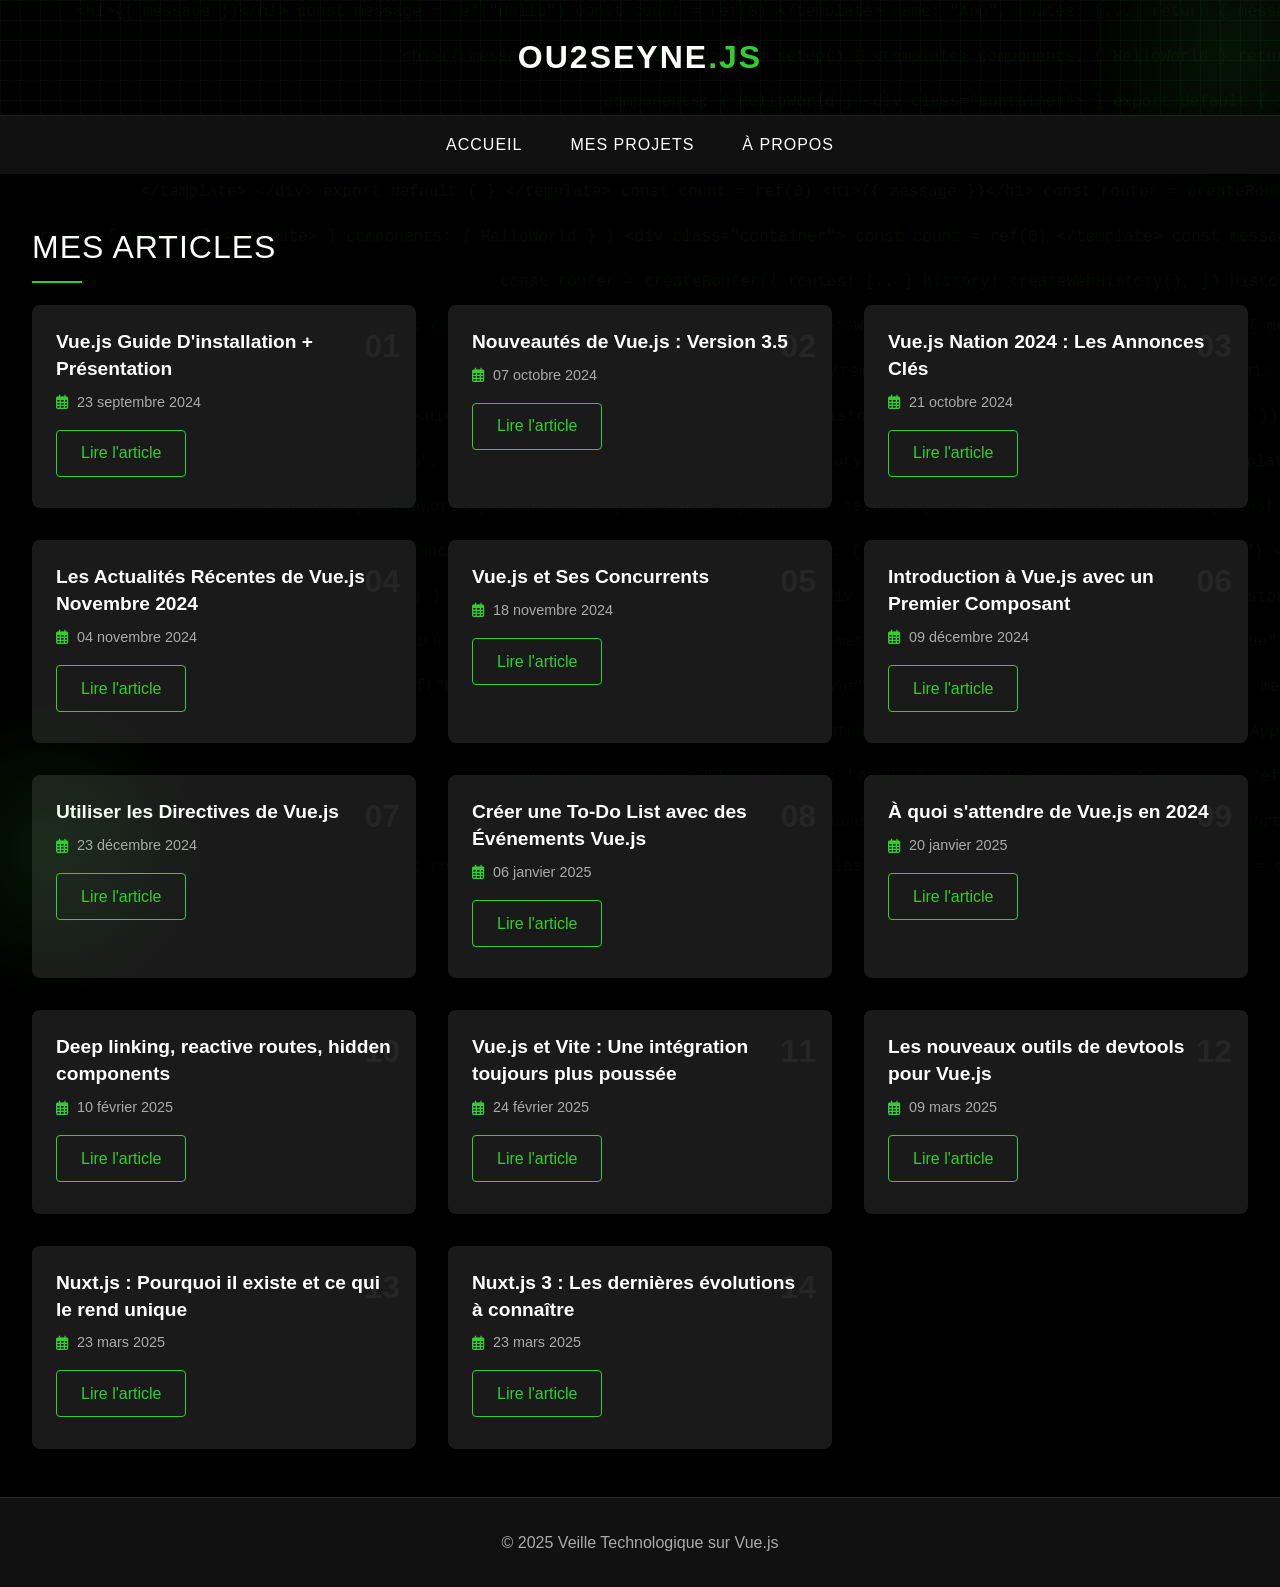
<file: index.html>
<!DOCTYPE html>
<html lang="fr">
<head>
    <meta charset="UTF-8">
    <meta name="viewport" content="width=device-width, initial-scale=1.0">
    <title>OU2SEYNE</title>
    <link rel="stylesheet" href="https://cdnjs.cloudflare.com/ajax/libs/font-awesome/6.0.0/css/all.min.css">
    <link rel="stylesheet" href="style.css">
</head>
<body>
    <header>
        <div class="grid-background"></div>
        <h1 class="logo">OU2SEYNE<span>.JS</span></h1>
    </header>
    
    <nav>
        <ul>
            <li><a href="#home">Accueil</a></li>
            <li><a href="projects.html">Mes Projets</a></li>
            <li><a href="about.html">À propos</a></li>
        </ul>
    </nav>
    
    <div class="code-background" id="codeBackground"></div>
    <div class="glowing-circle circle-1"></div>
        <div class="glowing-circle circle-2"></div>

    <div class="container">
        <h2 class="section-title" id="articles">Mes articles</h2>
        <section class="article-list">
        </section>
    </div>
    
    <footer>
        <p>&copy; 2025 Veille Technologique sur Vue.js</p>
    </footer>

<script src="script.js"></script>
<script src="about.js"></script>

</body>
</html>
</file>
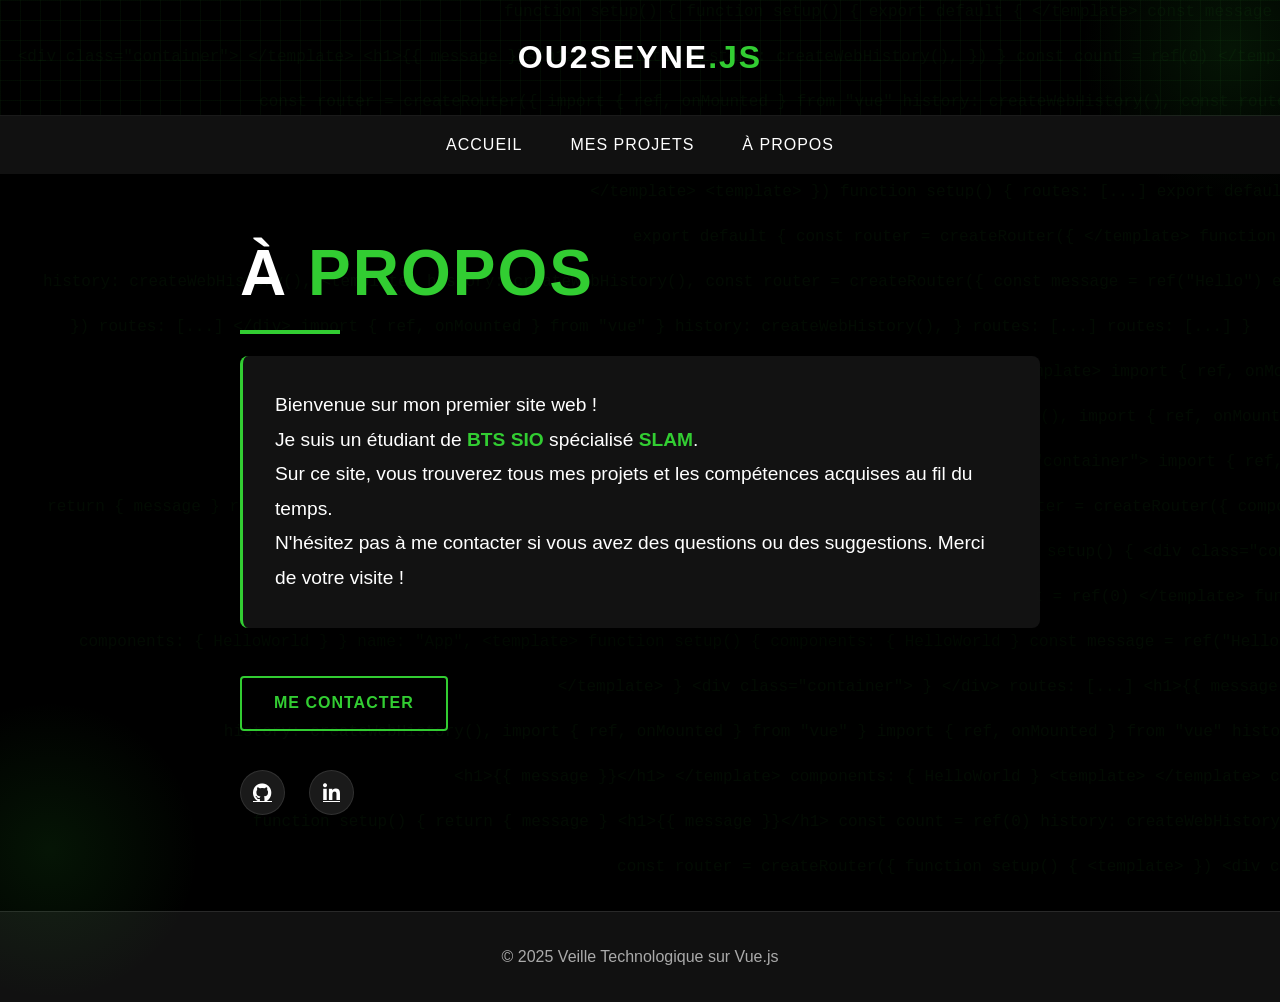
<file: about.html>
<!DOCTYPE html>
<html lang="fr">
<head>
    <meta charset="UTF-8">
    <meta name="viewport" content="width=device-width, initial-scale=1.0">
    <title>ousseyne À propos</title>
    <link rel="stylesheet" href="https://cdnjs.cloudflare.com/ajax/libs/font-awesome/6.0.0/css/all.min.css">
    <link rel="stylesheet" href="style.css">
</head>
<body>
    <header>
        <div class="grid-background"></div>
        <h1 class="logo">OU2SEYNE<span>.JS</span></h1>
    </header>
    
    <nav>
        <ul>
            <li><a href="index.html">Accueil</a></li>
            <li><a href="projects.html">Mes Projets</a></li>
            <li><a href="#about">À propos</a></li>
        </ul>
    </nav>
    <div class="glowing-circle circle-1"></div>
        <div class="glowing-circle circle-2"></div>
        <div class="code-background" id="codeBackground"></div>

    
    <section class="about-section" id="about">
        
        
        <div class="about-container">
            <h1 class="about-title">À <span>Propos</span></h1>

            
            <div class="about-text">
                <p>Bienvenue sur mon premier site web !</p>
                <p>Je suis un étudiant de <strong>BTS SIO</strong> spécialisé <strong>SLAM</strong>.</p>
                <p>Sur ce site, vous trouverez tous mes projets et les compétences acquises au fil du temps.</p>
                <p>N'hésitez pas à me contacter si vous avez des questions ou des suggestions. Merci de votre visite !</p>
            </div>
            
            <a href="#contact" class="contact-btn">Me contacter</a>
            
            <div class="social-links">
                <a href="https://github.com/Ou2seyne" class="social-link"><i class="fab fa-github"></i></a>
                <a href="https://fr.linkedin.com/in/ousseyne-marafa-saley-73422b2a1?trk=public_post_feed-actor-name" class="social-link"><i class="fab fa-linkedin-in"></i></a>
            </div>
        </div>
    </section>
    
    <footer>
        <p>&copy; 2025 Veille Technologique sur Vue.js</p>
    </footer>

<script src="about.js"></script>

</body>
</html>
</file>
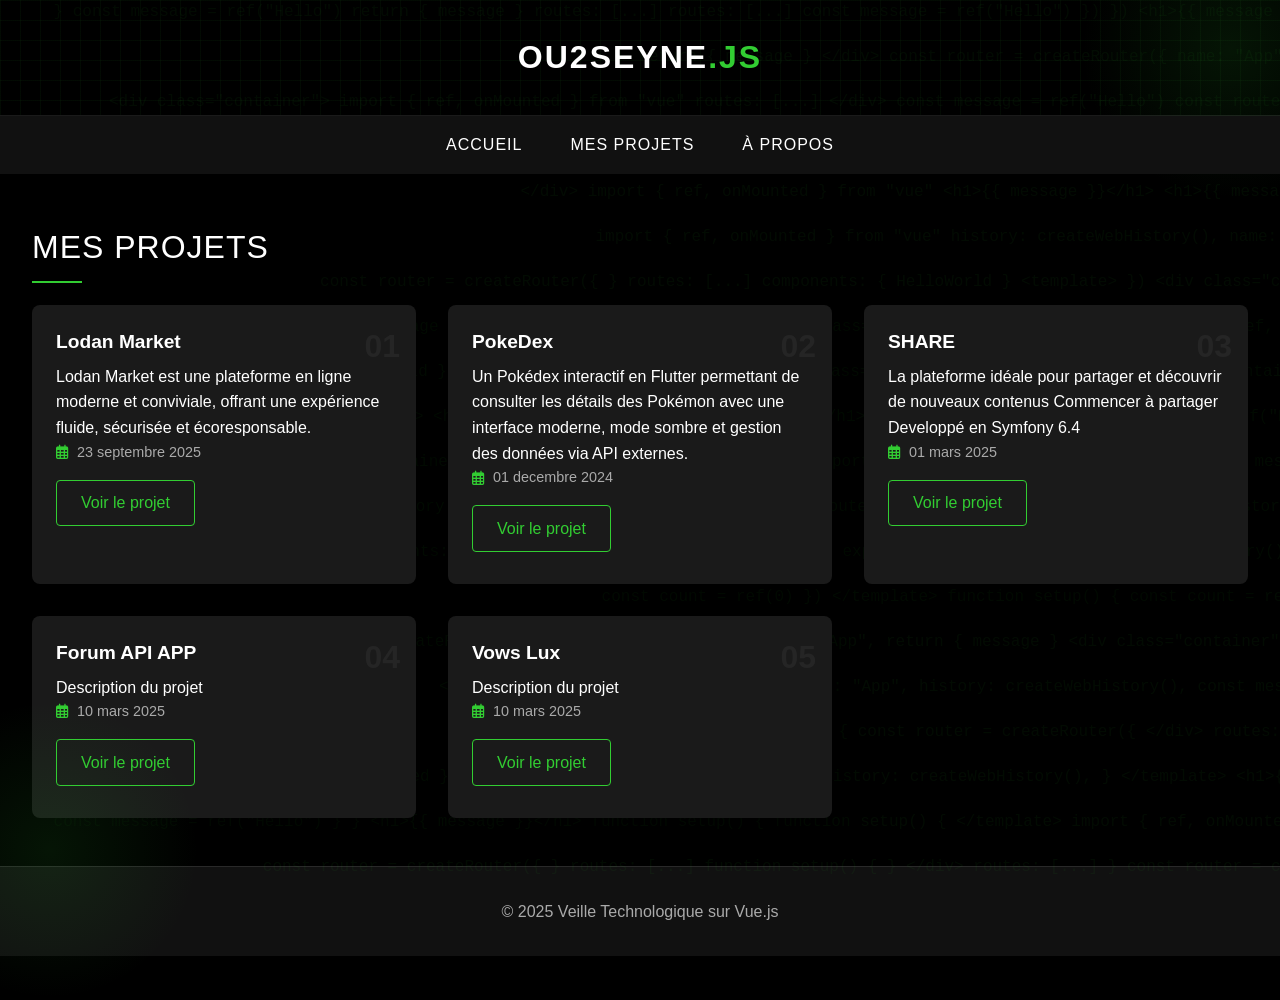
<file: projects.html>
<!DOCTYPE html>
<html lang="fr">
<head>
    <meta charset="UTF-8">
    <meta name="viewport" content="width=device-width, initial-scale=1.0">
    <title>Mes Projets - OUSSEYNE.JS</title>
    <link rel="stylesheet" href="https://cdnjs.cloudflare.com/ajax/libs/font-awesome/6.0.0/css/all.min.css">
    <link rel="stylesheet" href="style.css">
</head>
<body>
    <header>
        <div class="grid-background"></div>
        <h1 class="logo">OU2SEYNE<span>.JS</span></h1>
    </header>
    
    <nav>
        <ul>
            <li><a href="index.html">Accueil</a></li>
            <li><a href="projects.html">Mes Projets</a></li>
            <li><a href="about.html">À propos</a></li>
        </ul>
    </nav>
    <div class="code-background" id="codeBackground"></div>
    <div class="glowing-circle circle-1"></div>
        <div class="glowing-circle circle-2"></div>

    
    <div class="container">
        <h2 class="section-title" id="projects">Mes Projets</h2>
        <section class="project-list">
        </section>
    </div>
    
    <footer>
        <p>© 2025 Veille Technologique sur Vue.js</p>
    </footer>

    <script src="projects.js"></script>
    <script src="about.js"></script>
</body>
</html>
</file>
<file: style.css>
:root {
    --bg-primary: #000000;
    --bg-secondary: #111111;
    --text-primary: #ffffff;
    --text-secondary: #aaaaaa;
    --accent: #32CD32;
    --card-bg: #1a1a1a;
    --transition: all 0.3s cubic-bezier(0.25, 0.8, 0.25, 1);
}

* {
    margin: 0;
    padding: 0;
    box-sizing: border-box;
}

body {
    font-family: 'Segoe UI', Tahoma, Geneva, Verdana, sans-serif;
    background-color: var(--bg-primary);
    color: var(--text-primary);
    line-height: 1.6;
}

header {
    position: relative;
    padding: 2rem 0;
    text-align: center;
    background-color: var(--bg-primary);
    border-bottom: 1px solid rgba(255, 255, 255, 0.1);
    overflow: hidden;
}

.logo {
    font-size: 2rem;
    font-weight: 900;
    letter-spacing: 2px;
    position: relative;
    z-index: 2;
}

.logo span {
    color: var(--accent);
}

.grid-background {
    position: absolute;
    top: 0;
    left: 0;
    width: 100%;
    height: 100%;
    background-image: 
        linear-gradient(rgba(50, 205, 50, 0.05) 1px, transparent 1px),
        linear-gradient(90deg, rgba(50, 205, 50, 0.05) 1px, transparent 1px);
    background-size: 20px 20px;
    z-index: 1;
}

nav {
    background-color: var(--bg-secondary);
    padding: 1rem 2rem;
    position: sticky;
    top: 0;
    z-index: 100;
    backdrop-filter: blur(10px);
    -webkit-backdrop-filter: blur(10px);
}

nav ul {
    list-style-type: none;
    display: flex;
    justify-content: center;
    gap: 3rem;
}

nav ul li a {
    color: var(--text-primary);
    text-decoration: none;
    font-weight: 500;
    letter-spacing: 1px;
    text-transform: uppercase;
    padding: 0.5rem 0;
    position: relative;
    transition: var(--transition);
}

nav ul li a::after {
    content: '';
    position: absolute;
    width: 0;
    height: 2px;
    bottom: 0;
    left: 0;
    background-color: var(--accent);
    transition: var(--transition);
}

nav ul li a:hover {
    color: var(--accent);
}

nav ul li a:hover::after {
    width: 100%;
}

.container {
    max-width: 1400px;
    margin: 3rem auto;
    padding: 0 2rem;
}

.section-title {
    margin-bottom: 2rem;
    font-size: 2rem;
    font-weight: 300;
    letter-spacing: 1px;
    text-transform: uppercase;
    position: relative;
    display: inline-block;
}

.section-title::after {
    content: '';
    position: absolute;
    bottom: -10px;
    left: 0;
    width: 50px;
    height: 2px;
    background-color: var(--accent);
}

.article-list {
    display: grid;
    grid-template-columns: repeat(auto-fill, minmax(300px, 1fr));
    gap: 2rem;
}

.article {
    background-color: var(--card-bg);
    border-radius: 8px;
    overflow: hidden;
    box-shadow: 0 10px 20px rgba(0, 0, 0, 0.3);
    transition: var(--transition);
    position: relative;
}

.article:hover {
    transform: translateY(-5px);
    box-shadow: 0 15px 30px rgba(0, 0, 0, 0.4);
}

.article-content {
    padding: 1.5rem;
}

.article h3 {
    font-size: 1.2rem;
    font-weight: 600;
    margin-bottom: 0.5rem;
    line-height: 1.4;
}

.article-meta {
    display: flex;
    align-items: center;
    color: var(--text-secondary);
    font-size: 0.9rem;
    margin-bottom: 1rem;
}

.article-meta i {
    margin-right: 0.5rem;
    color: var(--accent);
}

.article-number {
    position: absolute;
    top: 1rem;
    right: 1rem;
    font-size: 2rem;
    font-weight: 900;
    color: rgba(255, 255, 255, 0.05);
}

.btn {
    display: inline-block;
    padding: 0.6rem 1.5rem;
    background-color: transparent;
    border: 1px solid var(--accent);
    color: var(--accent);
    text-decoration: none;
    border-radius: 4px;
    font-weight: 500;
    transition: var(--transition);
    position: relative;
    overflow: hidden;
    z-index: 1;
}

.btn::before {
    content: '';
    position: absolute;
    top: 0;
    left: 0;
    width: 0;
    height: 100%;
    background-color: var(--accent);
    transition: var(--transition);
    z-index: -1;
}

.btn:hover {
    color: #000;
}

.btn:hover::before {
    width: 100%;
}

footer {
    text-align: center;
    padding: 2rem;
    background-color: var(--bg-secondary);
    border-top: 1px solid rgba(255, 255, 255, 0.1);
    margin-top: 3rem;
}

footer p {
    color: var(--text-secondary);
}

/* Futuristic hover effect */
.article:before {
    content: '';
    position: absolute;
    top: 0;
    left: 0;
    width: 3px;
    height: 0;
    background-color: var(--accent);
    transition: var(--transition);
}

.article:hover:before {
    height: 100%;
}

/* Responsive styles */
@media (max-width: 768px) {
    .article-list {
        grid-template-columns: repeat(auto-fit, minmax(250px, 1fr));
    }
    
    nav ul {
        gap: 1.5rem;
    }
}

@media (max-width: 480px) {
    .container {
        padding: 0 1rem;
    }
    
    nav ul {
        flex-direction: column;
        gap: 1rem;
        align-items: center;
    }
}
:root {
    --bg-primary: #000000;
    --bg-secondary: #111111;
    --text-primary: #ffffff;
    --text-secondary: #aaaaaa;
    --accent: #32CD32;
    --card-bg: #1a1a1a;
    --transition: all 0.3s cubic-bezier(0.25, 0.8, 0.25, 1);
}

* {
    margin: 0;
    padding: 0;
    box-sizing: border-box;
}

body {
    font-family: 'Segoe UI', Tahoma, Geneva, Verdana, sans-serif;
    background-color: var(--bg-primary);
    color: var(--text-primary);
    line-height: 1.6;
}

header {
    position: relative;
    padding: 2rem 0;
    text-align: center;
    background-color: var(--bg-primary);
    border-bottom: 1px solid rgba(255, 255, 255, 0.1);
    overflow: hidden;
}

.logo {
    font-size: 2rem;
    font-weight: 900;
    letter-spacing: 2px;
    position: relative;
    z-index: 2;
}

.logo span {
    color: var(--accent);
}

.grid-background {
    position: absolute;
    top: 0;
    left: 0;
    width: 100%;
    height: 100%;
    background-image: 
        linear-gradient(rgba(50, 205, 50, 0.05) 1px, transparent 1px),
        linear-gradient(90deg, rgba(50, 205, 50, 0.05) 1px, transparent 1px);
    background-size: 20px 20px;
    z-index: 1;
}

nav {
    background-color: var(--bg-secondary);
    padding: 1rem 2rem;
    position: sticky;
    top: 0;
    z-index: 100;
    backdrop-filter: blur(10px);
    -webkit-backdrop-filter: blur(10px);
}

nav ul {
    list-style-type: none;
    display: flex;
    justify-content: center;
    gap: 3rem;
}

nav ul li a {
    color: var(--text-primary);
    text-decoration: none;
    font-weight: 500;
    letter-spacing: 1px;
    text-transform: uppercase;
    padding: 0.5rem 0;
    position: relative;
    transition: var(--transition);
}

nav ul li a::after {
    content: '';
    position: absolute;
    width: 0;
    height: 2px;
    bottom: 0;
    left: 0;
    background-color: var(--accent);
    transition: var(--transition);
}

nav ul li a:hover {
    color: var(--accent);
}

nav ul li a:hover::after {
    width: 100%;
}

.container {
    max-width: 1400px;
    margin: 3rem auto;
    padding: 0 2rem;
}

.about-section {
    display: flex;
    flex-direction: column;
    align-items: center;
    justify-content: center;
    min-height: 70vh;
    position: relative;
    overflow: hidden;
    padding: 3rem 1rem;
}

.about-container {
    max-width: 800px;
    position: relative;
    z-index: 2;
}

.about-title {
    font-size: 4rem;
    font-weight: 800;
    margin-bottom: 2rem;
    position: relative;
    display: inline-block;
    letter-spacing: 2px;
    text-transform: uppercase;
}

.about-title::after {
    content: '';
    position: absolute;
    bottom: -10px;
    left: 0;
    width: 100px;
    height: 4px;
    background-color: var(--accent);
}

.about-title span {
    color: var(--accent);
}

.about-text {
    font-size: 1.2rem;
    line-height: 1.8;
    margin-bottom: 2rem;
    position: relative;
    padding: 2rem;
    background-color: rgba(26, 26, 26, 0.7);
    border-radius: 8px;
    backdrop-filter: blur(5px);
    box-shadow: 0 10px 30px rgba(0, 0, 0, 0.3);
    border-left: 3px solid var(--accent);
}

.about-text strong {
    color: var(--accent);
    font-weight: 600;
}

.glowing-circle {
    position: absolute;
    width: 300px;
    height: 300px;
    border-radius: 50%;
    background: radial-gradient(circle, rgba(50, 205, 50, 0.1) 0%, rgba(0, 0, 0, 0) 70%);
    z-index: 1;
}

.circle-1 {
    top: -100px;
    right: -100px;
}

.circle-2 {
    bottom: -100px;
    left: -100px;
}

.contact-btn {
    display: inline-block;
    padding: 0.8rem 2rem;
    background-color: transparent;
    border: 2px solid var(--accent);
    color: var(--accent);
    text-decoration: none;
    border-radius: 4px;
    font-weight: 600;
    text-transform: uppercase;
    letter-spacing: 1px;
    transition: var(--transition);
    position: relative;
    overflow: hidden;
    z-index: 1;
    margin-top: 1rem;
}

.contact-btn::before {
    content: '';
    position: absolute;
    top: 0;
    left: 0;
    width: 0;
    height: 100%;
    background-color: var(--accent);
    transition: var(--transition);
    z-index: -1;
}

.contact-btn:hover {
    color: #000;
}

.contact-btn:hover::before {
    width: 100%;
}

.social-links {
    display: flex;
    gap: 1.5rem;
    margin-top: 2rem;
}

.social-link {
    width: 45px;
    height: 45px;
    border-radius: 50%;
    background-color: var(--card-bg);
    display: flex;
    align-items: center;
    justify-content: center;
    color: var(--text-primary);
    font-size: 1.2rem;
    transition: var(--transition);
    border: 1px solid rgba(255, 255, 255, 0.1);
}

.social-link:hover {
    color: var(--accent);
    transform: translateY(-5px);
    border-color: var(--accent);
}

footer {
    text-align: center;
    padding: 2rem;
    background-color: var(--bg-secondary);
    border-top: 1px solid rgba(255, 255, 255, 0.1);
    margin-top: 3rem;
}

footer p {
    color: var(--text-secondary);
}

/* Animated code background */
.code-background {
    position: absolute;
    top: 0;
    left: 0;
    width: 100%;
    height: 100%;
    z-index: 0;
    opacity: 0.05;
    font-family: monospace;
    font-size: 1rem;
    color: var(--accent);
    pointer-events: none;
    overflow: hidden;
}

.code-line {
    position: absolute;
    white-space: nowrap;
    animation: scrollCode 60s linear infinite;
}

@keyframes scrollCode {
    0% {
        transform: translateY(0);
    }
    100% {
        transform: translateY(-100%);
    }
}

/* Responsive styles */
@media (max-width: 768px) {
    .about-title {
        font-size: 3rem;
    }
    
    .about-text {
        font-size: 1rem;
        padding: 1.5rem;
    }
    
    nav ul {
        gap: 1.5rem;
    }
}

@media (max-width: 480px) {
    .container {
        padding: 0 1rem;
    }
    
    .about-title {
        font-size: 2.5rem;
    }
    
    nav ul {
        flex-direction: column;
        gap: 1rem;
        align-items: center;
    }
}
.project-list {
    display: grid;
    grid-template-columns: repeat(auto-fill, minmax(300px, 1fr));
    gap: 2rem;
}

/* Style pour chaque projet */
.project {
    background-color: var(--card-bg);
    border-radius: 8px;
    overflow: hidden;
    box-shadow: 0 10px 20px rgba(0, 0, 0, 0.3);
    transition: var(--transition);
    position: relative;
}

.project:hover {
    transform: translateY(-5px);
    box-shadow: 0 15px 30px rgba(0, 0, 0, 0.4);
}

.project-content {
    padding: 1.5rem;
}

.project h3 {
    font-size: 1.2rem;
    font-weight: 600;
    margin-bottom: 0.5rem;
    line-height: 1.4;
}

.project-meta {
    display: flex;
    align-items: center;
    color: var(--text-secondary);
    font-size: 0.9rem;
    margin-bottom: 1rem;
}

.project-meta i {
    margin-right: 0.5rem;
    color: var(--accent);
}

.project-number {
    position: absolute;
    top: 1rem;
    right: 1rem;
    font-size: 2rem;
    font-weight: 900;
    color: rgba(255, 255, 255, 0.05);
}

/* Effet futuriste au survol */
.project:before {
    content: '';
    position: absolute;
    top: 0;
    left: 0;
    width: 3px;
    height: 0;
    background-color: var(--accent);
    transition: var(--transition);
}

.project:hover:before {
    height: 100%;
}
</file>
